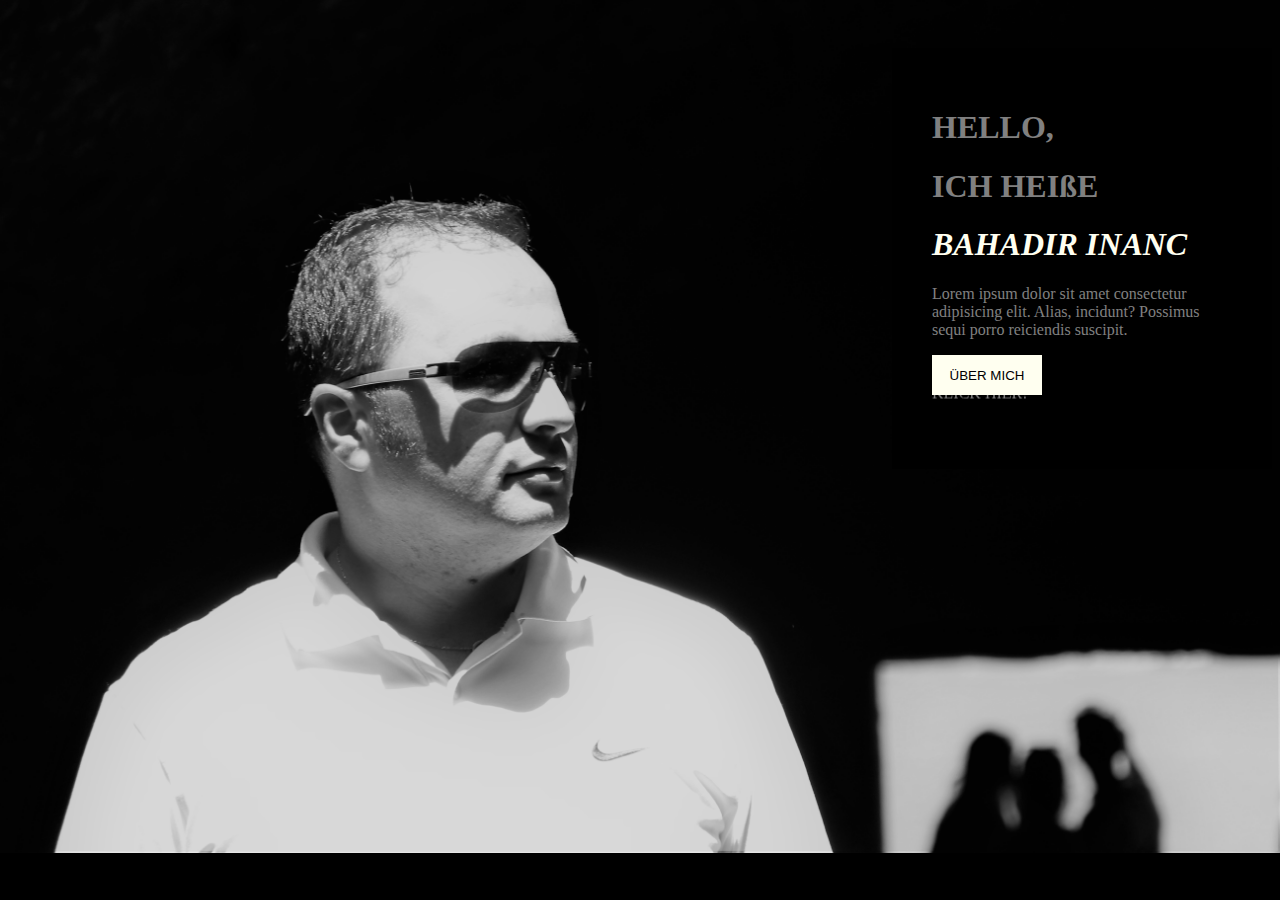
<file: projekt2.1.html>
<!DOCTYPE html>
<html lang="en">
<head>
    <meta charset="UTF-8">
    <meta name="viewport" content="width=device-width, initial-scale=1.0">
    <title>portfolio1</title>
</head>
<style>
    body {
    display: flex;
    background: url(images/IMG_1813.JPG);
    background-size: cover;
    background-color: black;
    flex-direction: row-reverse;
    background-repeat: no-repeat;
}

    .home{
    background-color: ivory;
    width: 110px;
    height: 40px;
    border: none;
    line-height: 40px;
    position: relative;
    transition: all 1s;
    cursor: pointer;
}
    .home:hover{
    transform: scale(0.9);
}
    .box{
    width: 300px;
    background-color:black;
    padding: 40px;
    text-align:start;
    color:gray;
    margin-top: 40px;
}
    .name{
        font-style: italic;
        font-family: serif;
        color:ivory;
    }
</style>
<body>
    <div class="box">
        <h1>HELLO,</h1>
        <h1>ICH HEIßE</h1>
        <H1 class="name">BAHADIR INANC</H1>
        <p>Lorem ipsum dolor sit amet consectetur adipisicing elit. Alias, incidunt? Possimus sequi porro reiciendis suscipit.</p>
        <button class="home" name="button">
            <span>ÜBER MICH</span>
        </button>
        <marquee align="middle" scrollamount="1" height="30" width="100%" direction="down"scrolldelay="1">KLICK HIER!</marquee>
    </div>
    
</body>
</html>
</file>
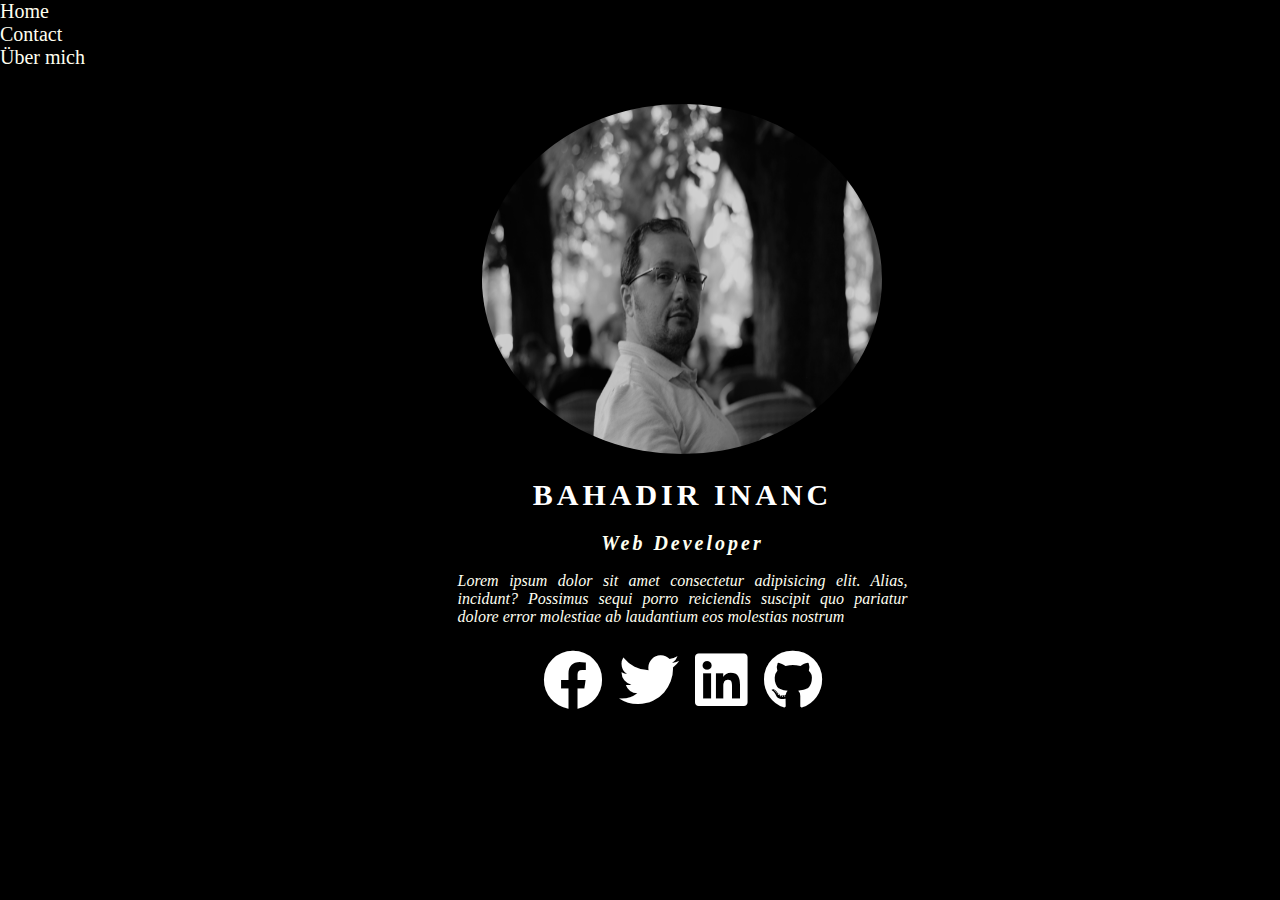
<file: projekt2.html>
<!DOCTYPE html>
<html lang="en">
<head>
    <meta charset="UTF-8">
    <meta name="viewport" content="width=device-width, initial-scale=1.0">
    <title>Portfolio</title>
    <link rel="stylesheet" href="style.css">
    <link rel="stylesheet" href="https://cdnjs.cloudflare.com/ajax/libs/font-awesome/5.15.2/css/all.min.css">

</head>
<body>
    <ul class="navi">
        <li><a href="projekt2.1.html">Home</a></li>
        <li><a href="#contact">Contact</a></li>
        <li><a href="#about">Über mich</a></li>
      </ul>
    <div class="box">
        <img src="images/IMG_2264 (3).JPG" width="300px" height="auto">
        <a href="projekt2.1.html" style="color: white;"><h1>BAHADIR INANC</h1></a>
        <h2>Web Developer</h2>
        <p>Lorem ipsum dolor sit amet consectetur adipisicing elit. Alias, incidunt? Possimus sequi porro reiciendis suscipit quo pariatur dolore error molestiae ab laudantium eos molestias nostrum</p>
        <ul>
            <li><a href="#"><i class="fab fa-facebook"></i></a></li>
            <li><a href="#"><i class="fab fa-twitter"></i></a></li>
            <li><a href="#"><i class="fab fa-linkedin"></i></a></li>
            <li><a href="#"><i class="fab fa-github"></i></a></li>
        </ul>
    </div>
   
   

</body>
</html>
</file>
<file: style.css>
body {
    margin: 0;
    padding: 0;
    background-color: black;
    display: flex;
}
.box{
    width: 450px;
    background-color:black;
    padding: 40px;
    text-align: center;
    margin: auto;
    margin-top: 5%;
    color:ivory;
    
   
}
.box img {
    border-radius: 50%;
    width: 400px;
    height: 350px;
    cursor: pointer;
    transition: 0,5s;
}     
.box img:hover{
    transform: scale(0.9);

}
.box h1{
    font-size: 30px;
    letter-spacing: 4px;
    font-weight: 100px;
    font-family:serif;
    
}
.box h2{
    font-size: 20px;
    font-weight: 100px;
    letter-spacing: 3px;
    font-style: italic;

}
.box p{
    text-align: justify;
    font-style: italic;
}
ul{
    margin: 0;
    padding: 0;
}
.box li{
    display: inline-block;
    margin: 6px;
    list-style:none;
}
.box li a{
    color: white;
    font-size: 60px;
    transition: all ease-in-out 20ms;
}
.box li a:hover{
    color: #b9b9b9;
}
.box h1:hover{
    transform: scale(0.9);

}
.home{
    background-color: ivory;
    width: 150px;
    height: 50px;
    border: none;
    line-height: 40px;
    position: relative;
    transition: all 1s;
    cursor: pointer;
}
.home:hover{
    transform: scale(0.9);
}
.box-1{
    width: 450px;
    background-color:black;
    padding: 40px;
    text-align: center;
    margin: auto;
    margin-top: 5%;
    color:ivory;}
.navi{
    font-size: 20px;


}
.navi li a{
    color: ivory;
    text-decoration:none;
}
.box a{
    text-decoration:none;
}
</file>
